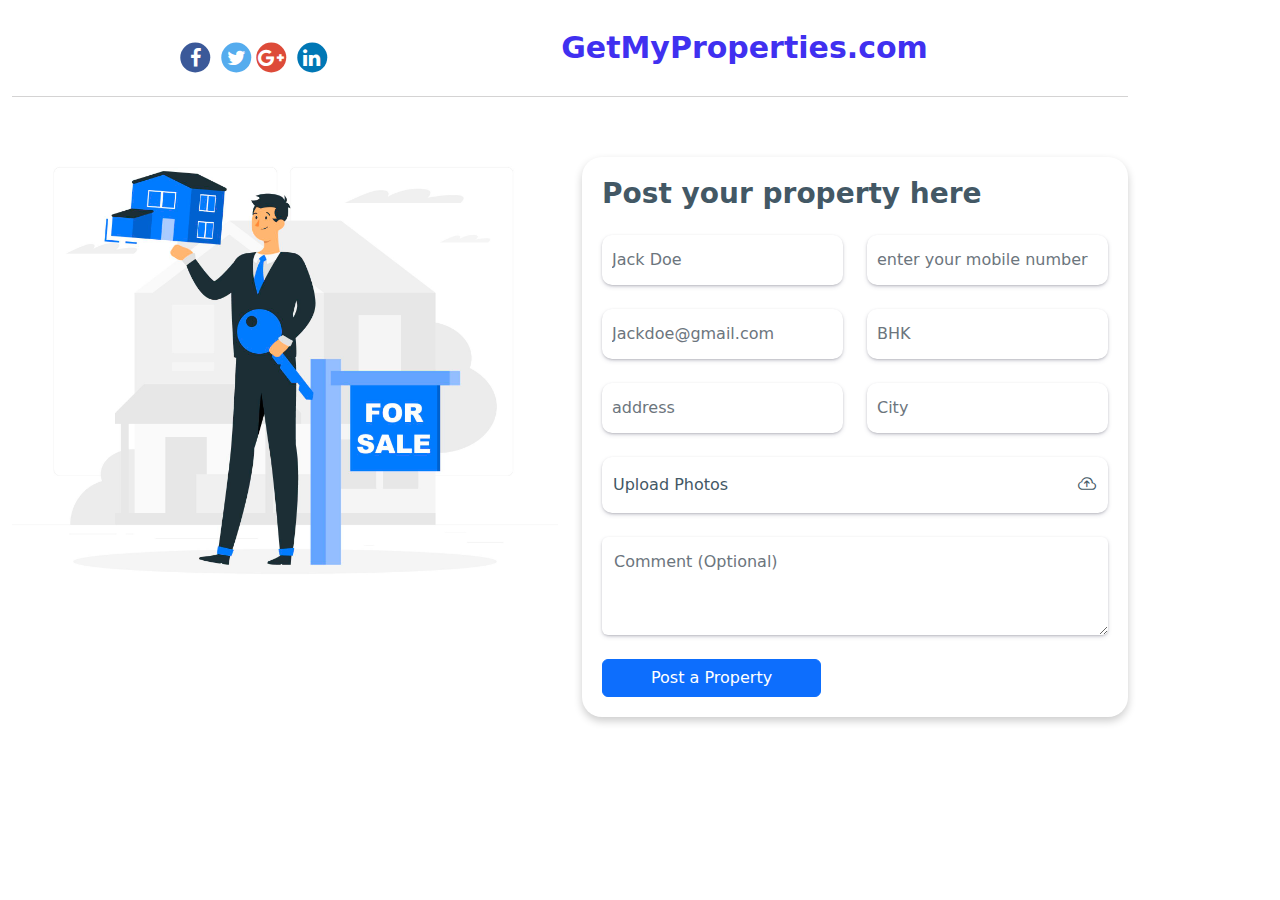
<file: sell.html>
<!DOCTYPE html>
<html lang="en">
    <head>
        <meta charset="utf-8">
        <meta name="viewport" content="width=device-width, initial-scale=1">
        <meta content="" name="keywords">
        <meta content="" name="description">
        <meta name="author" content="">
        <title>GetMyProperties.com/sell</title>
        <link href="css/bootstrap.min.css" rel="stylesheet">
        <link href="css/style.css" rel="stylesheet">
        <link href="https://cdnjs.cloudflare.com/ajax/libs/font-awesome/5.10.0/css/all.min.css" rel="stylesheet">
        <link href="https://cdn.jsdelivr.net/npm/bootstrap-icons@1.4.1/font/bootstrap-icons.css" rel="stylesheet">
        <script src="https://cdn.jsdelivr.net/npm/bootstrap@5.0.0-alpha1/dist/js/bootstrap.bundle.min.js"></script>
        <link rel="stylesheet" href=" https://stackpath.bootstrapcdn.com/font-awesome/4.7.0/css/font-awesome.min.css">
        
    </head>
    <body>
        <style>
            .custom-form .form-control,
        .input-group-file {
          background-color:#fff;
          box-shadow: none;
          border: 0;
          color: #435865;
          margin-bottom: 24px;
          padding-top: 13px;
          padding-bottom: 13px;
          outline: none;
        }
        .form-control input{ 
          border:none;
          box-shadow: rgba(50, 50, 93, 0.25) 0px 2px 5px -1px, rgba(0, 0, 0, 0.3) 0px 1px 3px -1px;
        }
        .custom-form .form-control:hover,
        .custom-form .form-control:focus {
          border-color: #435865;
        }
        .custom-form{
          position: relative;
          margin-top: 50px;
          padding: 20px;
          border: none;
          box-shadow: 0 4px 8px 0 rgba(0,0,0,0.2); 
          border-radius: 20px;
        }
        .custom-form input{
            box-shadow: rgba(50, 50, 93, 0.25) 0px 2px 5px -1px, rgba(0, 0, 0, 0.3) 0px 1px 3px -1px !important;
            padding: 10px;
            border-radius: 10px;
        }
        .custom-form .input-group {
          background: #fff;
          color: #435865;
          box-shadow: rgba(50, 50, 93, 0.25) 0px 2px 5px -1px, rgba(0, 0, 0, 0.3) 0px 1px 3px -1px !important;
          border-radius: 10px;
        }
        
        .input-group-file {
          border-radius: .25rem;
          padding: 13px .75rem;
          border: none !important;
        }
        
        .input-group-file input[type=file] {
          width: 0.1px;
          height: 0.1px;
          opacity: 0;
          overflow: hidden;
          position: absolute;
          z-index: -1;
          padding: 0;
        }
        
        .input-group-file .input-group-text {
          background: transparent;
          color: #435865;
          margin-bottom: 0;
          border: none;
          padding: 0;
        }
        textarea{
            box-shadow: rgba(50, 50, 93, 0.25) 0px 2px 5px -1px, rgba(0, 0, 0, 0.3) 0px 1px 3px -1px !important;
            border-radius: 20px;
        }
    @media (max-width: 480px) {
        .btn.btn-primary.px-5.d-lg-flex {
            display: flex;
        }
    }
</style>

        </style>
         <div id="header">
            <div class="container">
                <nav class="navbar navbar-expand-lg navbar-dark">
                    <div class="navbar-brand d-block d-lg-none" href="home.html">
                        <a href="index.html"><div class="modal-dialog modal-xl"><strong>GetMyProperties</strong></div></a>
                    </div>
                    <button class="navbar-toggler navbar_toggle" type="button" data-bs-toggle="collapse" data-bs-target="#navbarSupportedContent" aria-controls="navbarSupportedContent" aria-expanded="false" aria-label="Toggle navigation">
                        <span class="navbar-toggler-icon"></span>
                    </button>
                    <div class="collapse navbar-collapse" id="navbarSupportedContent">
                        <ul class="left">
                                       <li> <a href="#">
                                            <i class="fa fa-facebook" aria-hidden="true"></i> 
                                       </a> </li>
                                       <li><a href="#"> 
                                           <i class="fa fa-twitter" aria-hidden="true"></i> 
                                       </a> 
                                       <li><a href="#"> 
                                           <i class="fa fa-google-plus" aria-hidden="true"></i> 
                                       </a> </li>
                                       <li><a href="#"> 
                                           <i class="fa fa-linkedin" aria-hidden="true"></i>
                                       </a>
                                    </ul>
                        <div class="navbar-brand d-none d-lg-block" href="#">
                            <a href="index.html"><h2 class="logo center-logo"><strong>GetMyProperties.com</strong></h2></a>
                        </div>
                    </div>
                </nav>
            </div>
        </div>
        <section class="section-padding">
            <div class="container">
                <div class="row">
                    <div class="col-lg-6 col-12">
                        <img src="img/sold.jpg" class="img-fluid" alt="">
                    </div>
                    <div class="col-lg-6 col-12">
                        <form class="custom-form mb-5 mb-lg-0" action="#" method="post" role="form">
                            <h3 class="mb-4" style="color: #435865; font-weight: 700;">Post your property here</h3>
  
                            <div class="row">
                                <div class="col-lg-6 col-12">
                                    <input type="text" name="name" id="name" class="form-control" placeholder="Jack Doe" required>
                                </div>
                                <div class="col-lg-6 col-12">
                                    <input type="tel" name="tel" id="tel" class="form-control" placeholder="enter your mobile number" required>
                                </div>
                                <div class="col-lg-6 col-12">    
                                    <input type="email" name="email" id="email" pattern="[^ @]*@[^ @]*" class="form-control" placeholder="Jackdoe@gmail.com" required>
                                </div>
  
                                <div class="col-lg-6 col-12">
                                    <input type="text" name="subject" id="subject" class="form-control" placeholder="BHK" required>
                                </div>
                                <div class="col-lg-6 col-12">
                                  <input type="text" name="address" id="address" class="form-control" placeholder="address" required>
                              </div>
                              <div class="col-lg-6 col-12">
                                <input type="text" name="City" id="City" class="form-control" placeholder="City" required>
                            </div>
  
                                <div class="col-lg-12 col-12">
                                    <div class="input-group input-group-file">
                                        <input type="file" class="form-control" id="inputGroupFile02">
                                        
                                        <label class="input-group-text" for="inputGroupFile02">Upload Photos</label> 
  
                                        <i class="bi-cloud-arrow-up ms-auto"></i>
                                    </div>
                                </div>
                            </div>
  
                            <textarea name="message" rows="3" class="form-control" id="message" placeholder="Comment (Optional)"></textarea>
  
                            <button type="submit" class="btn btn-primary px-5 d-lg-flex">Post a Property</button>
                        </form>
                    </div>
  
                  
  
                </div>
            </div>
        </section>

    </body>
</html>
</file>
<file: css/style.css>
body {
  font-size: 18px;
  font-weight: 400;
  line-height: 30px;
  display: grid;
  color: #fff;
  overflow: hidden;
}

#feed{
  position: fixed;
  right:  -10px;
  bottom: 200px;
  z-index: 100;
   -webkit-transform: rotate(270deg);
  -moz-transform: rotate(270deg);
  -ms-transform: rotate(270deg);
  -o-transform: rotate(270deg);
  filter: progid:DXImageTransform.Microsoft.BasicImage(rotation=3);
}
.panel-container {
  background-color: #fff;
  border-radius: 4px;
  font-size: 90%;
  display: flex;
  flex-direction: column;
  justify-content: center;
  align-items: center;
  text-align: center;
  padding: 50px;
}
.modal-body .input{
  border: 1px solid #eee;
  padding: 10px 80px;
  height: 100px;
  position: relative;
}
.panel-container strong {
  line-height: 20px;
}

.ratings-container {
  display: flex;
  margin: 20px 0;
}

.rating {
  flex: 1;
  cursor: pointer;
  padding: 20px;
  margin: 10px 5px;
}

.rating:hover,
.rating.active {
  border-radius: 4px;
  box-shadow: 0 0 10px rgba(0, 0, 0, 0.1);
}
.img-fluid{
  border-radius: 10px;
}
.rating img {
  width: 40px;
}

.rating small {
  color: #555;
  display: inline-block;
  margin: 10px 0 0;
}

.rating:hover small,
.rating.active small {
  color: #111;
}

.modal-body .btn {
  margin-top: 20px;
  background-color: #302d2b;
  color: #fff;
  border: 0;
  border-radius: 4px;
  padding: 12px 30px;
  font-family: inherit;
  cursor: pointer;
}
.modal-body .btn:hover{
 border: #302d2b;
 background: #302d2b;
 color:#fff;
}

.modal-body .btn:active {
  transform: scale(0.98);
}

.fa-heart {
  color: red;
  font-size: 30px;
  margin-bottom: 10px;
}
@import url('https://fonts.googleapis.com/css2?family=Quicksand:wght@500&display=swap');

.left{
    position: absolute;
    top: 60%;   left: 20%;
    transform: translate(-50%,-50%);
    white-space: nowrap;
}
.left li{
    list-style: none;
    margin-left: 5px;
    display: inline-block;
}
.left li a{
    position: relative;
    display: inline-block;
    color: #fff;
    text-decoration: none;
}
.left li a .fa{
    width: 30px;  height: 30px;
    border-radius: 20px;
    text-align: center;   line-height: 30px;
    font-size: 20px;
}

.left li:nth-child(1) a .fa , ul li:nth-child(1) a span{
    background: #3b5999;
}
.left li:nth-child(2) a .fa , ul li:nth-child(2) a span{
    background: #55acee;
}
.left li:nth-child(3) a .fa , ul li:nth-child(3) a span{
    background: #dd4b39;
}
.left li:nth-child(4) a .fa , ul li:nth-child(4) a span{
    background: #0077B5;
}
.left li:nth-child(5) a .fa , ul li:nth-child(5) a span{
    background: #00AFF0;
}
#header {
  background-color: #fff;
  overflow: hidden;
}
.navbar {
  padding: 15px;
  width: 100%;
  border-bottom: 1px solid #d4d3d3;
}
.navbar-toggler-icon {
  background-color: #007bff;
  padding: 20px;
  border-radius: 10px;
}
.nav-item span{
  padding:2px;
  font-size: 10px;
  color: #fff;
  border-radius: 3px;
  background-color: #03bd69;
}
.navbar a {
  text-decoration: none;
}
h2.logo strong {
  font-size: 30px;
  color: #4030f0;
  font-weight: 700;
}
h2.center-logo {
  margin: 10px 35px;
  margin-left: 400px
}
.logo{
  font-size: 30px;
  color: #4030f0;
  font-weight: 700;
}
.header-element{
  margin:20px
}
#largemodal{
  position: fixed;
}
.modal-header .close{
  background-color: #fff;
  border: none;
  margin-left:50px ;
}
.modal-header .close span{
  font-size: 40px;
}
.modal-header a{
  font-size: 19px;
  text-decoration: none ;
}
.modal-body{
  height: 85vh;
}
.modal-body .wrapper {
  display: flex;
  flex-direction: row;
  justify-content: start;
  margin: 0rem auto;
  height: 80vh;
  overflow-y: scroll;
  overflow-x: hidden;
}

.modal-body .images {
  position: relative;
  flex-basis: 42rem;
}

.modal-body .images img {
  position: relative;
  width: 20.75rem;
  height: auto;
  opacity: 0.7;
  transition: 0.4s ease;
}

.modal-body .images img:hover {
  cursor: pointer;
  opacity: 1;
}

.modal-body .images img.zoom {
  transform: scale(1.2);
  filter: grayscale(0%);
  border: 1px solid transparent;
  z-index: 99;
}
.modal-body .details{
  position: fixed;
  float: right;
  right: 270px;
  top:150px;
  margin: 1.5rem auto;
}
.modal-body .details strong{
  font-weight: 700;
}
 #button{
  position: relative;
  top:-45px;
  left: 200px
}
.btn-1{
  margin-top: 20px ;
  padding: 8px 25px;
  font-size: 20px;
  background-color: #4030f0;
  border:none;
  color: #fff;
  border-radius: 10px;
}
.btn-2{
  padding: 8px 25px;
  font-size: 20px;
  background-color: #fff;
  border:1px solid #4030f0;
  border-radius: 10px;
}
.stack-tab-container{
  top:-400px;
  float: right;
  position: relative;
  width: 28vw;
}
 .tab-bar {
  background: transparent;
  overflow: hidden;
  padding-right: 10px;
}

.stack-tab-container ul.tabs {
  display: flex;
  gap: 16px;
  margin: 0;
  padding-top: 16px;
  padding-bottom: 12px;
  border-bottom: 1px solid #c0c0c0;
  list-style: none;
  overflow-x: scroll;
  -ms-overflow-style: none;
  scrollbar-width: none;
  scroll-behavior: smooth;
}
.stack-tab-container ul.dragging {
  scroll-behavior: auto;
  cursor: pointer;
}
.stack-tab-container ul::-webkit-scrollbar {
  display: none;
}
.modal-body .wrapper::-webkit-scrollbar{
  display: none;
}
.stack-tab-container .left-arrow,
.stack-tab-container .right-arrow {
  position: absolute;
  width: 100px;
  height: 100%;
  top: 0px;
  display: none;
  align-items: center;
  padding: 0 10px;
  pointer-events: none;
}
.stack-tab-container .right-arrow {
  right: 0;
  justify-content: flex-end;
  background: linear-gradient(to left, #fff 20%, transparent);
}
.modal-open .modal {
  overflow: hidden;
}
.modal-body {
  height: calc(100vh - 126px);
  overflow-y:hidden;
}
.stack-tab-container .right-arrow.active,
.stack-tab-container .left-arrow.active {
  display: flex;
}
.stack-tab-container a.tab {
  display: inline-block;
  height: 32px;
  font-size: 13px;
  font-weight: 500;
  color: rgba(0, 0, 0, 0.6);
  line-height: 32px;
  padding: 0 8px;
  border-radius: 16px;
  background-color: #e4e4e4;
  margin-bottom: 5px;
  margin-right: 5px;
  user-select: none;
  white-space: nowrap;
  text-decoration: none;
}
.stack-tab-container a.tab.active {
  border: 1px solid #007bff;
  color: #007bff;
  background: #fff;
}
.description{
  position: relative;
  float: right;
  top:-320px;
  left: 450px;
  width: 28vw;
  height: 40vh;
  overflow-y:scroll ;
}
.overview span{
  padding:5px 10px;
  margin-left: 10px;
  background-color: #d2e5fa;
  border-radius: 10px;
  font-weight: 600;
  line-height: 42px;
}
.question{
    margin-top: 20px ;
    padding: 8px 60px;
    font-size: 18px;
    background-color: #4030f0;
    border:none;
    color: #fff;
    border-radius: 10px;
  }
  .ques{
    margin-top: 20px
  }
  .agent{
    font-size: 14px;
    line-height: 1px;
  }
.feature{
  margin-top: 30px
}
#navbarSupportedContent {
  justify-content: center;
}
ul.navbar-nav li.nav-item {
  margin-right: 25px;
}
ul.navbar-nav li.nav-item:last-child {
  margin-right: 0;
}

ul.navbar-nav li.nav-item a.nav-link {
  color: #000;
}
.navbar-light .navbar-nav .nav-link.active, .navbar-light .navbar-nav .show>.nav-link {
  color: #000;
}
ul.navbar-nav li.nav-item a.nav-link:hover {
  color: #4030f0;
}
/*search box css start here*/
.container{
  position: relative;
  margin: 0px 0px 10px;
}
#dropdown{
  width: 200px;
}
.select-btn{
  display: flex;
  height: 50px;
  align-items: center;
  justify-content: space-between;
  padding: 0 10px;
  border-radius: 8px;
  cursor: pointer;
  background-color: #fff;
  box-shadow: 0 5px 10px rgba(0, 0, 0, 0.1);
}
.select-btn .btn-text{
  font-size: 17px;
  font-weight: 400;
  color: #333;
}
.select-btn .arrow-dwn{
  display: flex;
  height: 21px;
  width: 21px;
  color: #fff;
  font-size: 14px;
  border-radius: 50%;
  background: #6e93f7;
  align-items: center;
  justify-content: center;
  transition: 0.3s;
}
.select-btn.open .arrow-dwn{
  transform: rotate(-180deg);
}

.select-btn.open ~ .list-items{
 display: block;
}
.list-items{
  position: absolute;
  z-index: 100;
  margin-top: 15px;
  border-radius: 8px;
  padding: 16px;
  background-color: #fff;
  box-shadow: 0 5px 10px rgba(0, 0, 0, 0.1);
  display: none;
}
.list-items .item{
  display: flex;
  align-items: center;
  list-style: none;
  height: 50px;
  cursor: pointer;
  transition: 0.3s;
  padding: 0 12px;
  border-radius: 8px;
}
.list-items .item:hover{
  background-color: #e7edfe;
}
.item .item-text{
  font-size: 16px;
  font-weight: 400;
  color: #333;
}
.item .checkbox{
  display: flex;
  align-items: center;
  justify-content: center;
  height: 20px;
  width: 20px;
  border-radius: 4px;
  margin-right: 12px;
  border: 1.5px solid #c0c0c0;
  transition: all 0.3s ease-in-out;
}
.item.checked .checkbox{
  background-color: #4070f4;
  border-color: #4070f4;
}
.checkbox .check-icon{
  color: #fff;
  font-size: 11px;
  transform: scale(0);
  transition: all 0.2s ease-in-out;
}
.item.checked .check-icon{
  transform: scale(1);
}

.select-btn1{
  margin-left: -40px;
  display: flex;
  height: 50px;
  width: 150px;
  align-items: center;
  justify-content: space-between;
  padding: 0 10px;
  border-radius: 8px;
  cursor: pointer;
  background-color: #fff;
  box-shadow: 0 5px 10px rgba(0, 0, 0, 0.1);
}
.select-btn1 .btn-text1{
  font-size: 17px;
  font-weight: 400;
  color: #333;
}

.select-btn1 .arrow-dwn{
  display: flex;
  height: 21px;
  width: 21px;
  color: #fff;
  font-size: 14px;
  border-radius: 50%;
  background: #6e93f7;
  align-items: center;
  justify-content: center;
  transition: 0.3s;
}

.select-btn1.open .arrow-dwn{
  transform: rotate(-180deg);
}

.select-btn1.open ~ .list-items{
 display: block;
}

.list-items .item1{
  display: flex;
  align-items: center;
  list-style: none;
  height: 50px;
  cursor: pointer;
  transition: 0.3s;
  padding: 0 12px;
  border-radius: 8px;
}

.list-items .item1:hover{
  background-color: #e7edfe;
}

.item1 .item-text{
  font-size: 16px;
  font-weight: 400;
  color: #333;
}

.item1 .checkbox{
  display: flex;
  align-items: center;
  justify-content: center;
  height: 20px;
  width: 20px;
  border-radius: 4px;
  margin-right: 12px;
  border: 1.5px solid #c0c0c0;
  transition: all 0.3s ease-in-out;
}

.item1.checked .checkbox{
  background-color: #4070f4;
  border-color: #4070f4;
}

.checkbox .check-icon{
  color: #fff;
  font-size: 11px;
  transform: scale(0);
  transition: all 0.2s ease-in-out;
}

.item1.checked .check-icon{
  transform: scale(1);
}

.select-btn2{
  display: flex;
  height: 50px;
  margin-left: -100px;
  align-items: center;
  width: 160px;
  justify-content: space-between;
  padding: 0 10px;
  border-radius: 8px;
  cursor: pointer;
  background-color: #fff;
  box-shadow: 0 5px 10px rgba(0, 0, 0, 0.1);
}
.select-btn2 .btn-text2{
  font-size: 17px;
  font-weight: 400;
  color: #333;
}
.select-btn2 .arrow-dwn{
  display: flex;
  height: 21px;
  width: 21px;
  color: #fff;
  font-size: 14px;
  border-radius: 50%;
  background: #6e93f7;
  align-items: center;
  justify-content: center;
  transition: 0.3s;
}
.select-btn2.open .arrow-dwn{
  transform: rotate(-180deg);
}

.select-btn2.open ~ .list-items{
 display: block;
}

.list-items .item2{
  display: flex;
  align-items: center;
  list-style: none;
  height: 50px;
  cursor: pointer;
  transition: 0.3s;
  padding: 0 12px;
  border-radius: 8px;
}
.list-items .item2:hover{
  background-color: #e7edfe;
}
.item2 .item-text{
  font-size: 12px;
  font-weight: 400;
  color: #333;
}
.item2 .checkbox{
  display: flex;
  align-items: center;
  justify-content: center;
  height: 20px;
  width: 20px;
  border-radius: 4px;
  margin-right: 12px;
  border: 1.5px solid #c0c0c0;
  transition: all 0.3s ease-in-out;
}
.item2.checked .checkbox{
  background-color: #4070f4;
  border-color: #4070f4;
}
.checkbox .check-icon{
  color: #fff;
  font-size: 11px;
  transform: scale(0);
  transition: all 0.2s ease-in-out;
}
.item2.checked .check-icon{
  transform: scale(1);
}


.select-btn3{
  display: flex;
  height: 50px;
  margin-left: -150px;
  width: 160px;
  align-items: center;
  justify-content: space-between;
  padding: 0 10px;
  border-radius: 8px;
  cursor: pointer;
  background-color: #fff;
  box-shadow: 0 5px 10px rgba(0, 0, 0, 0.1);
}
.select-btn3.open .arrow-dwn{
  transform: rotate(-180deg);
}

.select-btn3.open ~ .list-items{
 display: block;
}

.list-items .item3{
  display: flex;
  align-items: center;
  list-style: none;
  height: 50px;
  cursor: pointer;
  transition: 0.3s;
  padding: 0 12px;
  border-radius: 8px;
}
.list-items .item3:hover{
  background-color: #e7edfe;
}
.item3 .item-text{
  font-size: 12px;
  font-weight: 400;
  color: #333;
}
.item3 .checkbox{
  display: flex;
  align-items: center;
  justify-content: center;
  height: 20px;
  width: 20px;
  border-radius: 4px;
  margin-right: 12px;
  border: 1.5px solid #c0c0c0;
  transition: all 0.3s ease-in-out;
}
.item3.checked .checkbox{
  background-color: #4070f4;
  border-color: #4070f4;
}
.checkbox .check-icon{
  color: #fff;
  font-size: 11px;
  transform: scale(0);
  transition: all 0.2s ease-in-out;
}
.item3.checked .check-icon{
  transform: scale(1);
}
#toggleMapButton2{
  display: none;
}
.search-slt{
  display: block;
  box-shadow: 0 5px 10px rgba(0, 0, 0, 0.1);
  height: 40px;
  width: 200px;
  font-size: 0.875rem;
  line-height: 1.5;
  background-color: #fff;
  height: calc(3rem + 2px) !important;
  border-radius:0;
}
.wrn-btn{
  position: relative;
  float: right;
  top:-60px;
  margin-right: 40px;
  display: flex;
  width: 110px;
  padding:10px;
  border-radius: 8px;
  cursor: pointer;
  box-shadow: 0 5px 10px rgba(0, 0, 0, 0.1);
  background-color: #4030f0;
  color: #fff;
  border: none;
  font-size: 17px;
}
.btn{
  display: none;
}
.dropdown-button{
  display: none;
}
.property-item {
  box-shadow: rgba(14, 30, 37, 0.12) 0px 2px 4px 0px, rgba(14, 30, 37, 0.32) 0px 2px 10px 0px;
}

.property-item .border-top {
  border-top: 1px dashed rgba(0, 105, 185, 0.3) !important;
}

.property-item .border-end {
  border-right: 1px dashed rgba(0, 105, 185, 0.3) !important;
}
.image-slider {
  display: flex;
  transition: transform 0.5s ease;
  overflow: hidden;
}
.image-slider img {
  width: 100%;
  height: auto;
}
.tab-content{
  position: relative;
  float: right;
  left: 720px;
  top: -680px;
  height: 100vh !important;
  overflow-y: scroll;
  overflow-x: hidden;
  padding-bottom: 200px;
  box-shadow: rgba(50, 50, 93, 0.25) 0px 2px 5px -1px, rgba(0, 0, 0, 0.3) 0px 1px 3px -1px;
}
#prop{
  margin-left: 40px;
}
#map{
 position: relative;
 z-index: 1;
 margin-top: -50px;
  margin-left: 50px;
  padding: none;
  width: 700px;
  height: 650px;
  box-shadow: rgba(50, 50, 93, 0.25) 0px 2px 5px -1px, rgba(0, 0, 0, 0.3) 0px 1px 3px -1px;
}
.custom-tooltip {
  background-color: #fff;
  color: #000;
  border-radius: 15px;
  font-family: 'Roboto', sans-serif;
  font-size: 10px;
  max-width: 100px;
}
.custom-tooltip p{
  margin-top:-10px
}
.custom-tooltip img{
  height: 35px;
  width: auto;
  margin-bottom: 20px;
  padding: 2px;
}
.container1{
  display:none;
}
/* Custom card styles */
.card {
  background-color: #fff;
  box-shadow: 0 4px 8px 0 rgba(0,0,0,0.2);
  transition: 0.3s;
  border-radius: 5px;
  margin: 10px;
  padding: 10px;
  font-family: 'Roboto', sans-serif;
  font-size: 14px;
  max-width: 300px;
}

/* Card title styles */
.card h3 {
  font-size: 18px;
  margin: 0 0 10px 0;
}

/* Card description styles */
.card p {
  margin: 0 0 5px 0;
}

/* Card link styles */
.card a {
  color: #2196F3;
  text-decoration: none;
  transition: 0.3s;
}

/* Card link hover styles */
.card a:hover {
  color: #1976D2;
}

@media screen and (max-width: 1500px){
  body{
    width: 100vw;
  }
  #map{
    width: 600px ;
    left: 50px ;
  }
  .tab-content{
    position: relative;
    width: 100%;
    top:0px;
    padding-bottom: 0px;
    left:0px;
  }
  #prop{
    margin-top: 10px;
    margin-bottom: 20px;
  }
}
@media screen and (max-width: 480px){
body{
  overflow-y: scroll;
}
.left{
  position: absolute;
  display: block;
    top: 60%;   left: 70%;
    transform: translate(-50%,-50%);
    white-space: nowrap;
}
#dropdown{
  position: relative;
  width: 50%;
  margin: 0px auto 10px;
}
.select-btn.open ~ .list-items{
  z-index: 1;
  position: absolute;
  display: block;
 }
 .select-btn1.open ~ .list-items{
  z-index: 1;
  position: absolute;
  display: block;
 }
 .select-btn2.open ~ .list-items{
  z-index: 1;
  position: absolute;
  display: block;
 }
 .select-btn3.open ~ .list-items{
  z-index: 1;
  position: absolute;
  display: block;
 }
.select-btn{
  display: flex;
  height: 40px;
  align-items: center;
  justify-content: space-between;
  padding: 0 10px;
  border-radius: 8px;
  width: 135px;
  cursor: pointer;
  background-color: #fff;
  box-shadow: 0 5px 10px rgba(0, 0, 0, 0.1);
}
.select-btn .btn-text{
  font-size: 16px;
  font-weight: 400;
  color: #333;
}
.select-btn .arrow-dwn{
  display: flex;
  height: 18px;
  width: 18px;
  color: #fff;
  font-size: 16px;
  border-radius: 50%;
  background: #6e93f7;
  align-items: center;
  justify-content: center;
  transition: 0.3s;
}
.select-btn1{
  display: none;
}
#exampleModalCenter2{
  overflow-y: auto;
}
#exampleModalCenter2 .modal-body ul{
  position: relative;
  left: -10px;
  right: 0px;
}
#exampleModalCenter2 .modal-body ul li{

  list-style-type: none;
  padding-bottom: 10px;
  padding-top: 10px;
  border-bottom: 1px solid #a9a5a5;
  margin: 0 10px;
}
#xampleModalCenter .close{
  position: relative;
}
#exampleModalCenter2 .modal-body ul li a{
  position: relative;
  text-decoration: none;
  font-size: 17px;
  font-weight: 500;
  align-items: center;
}

.select-btn2{
  display: none;
}
.dropdown-content{
  display: inline;
}
.select-btn3{
  display: none;
}
.dropdown-button{
  position: relative;
  top:-60px;
  left: 140px;
  font-size: 17px;
  display: flex;
  height: 40px;
  align-items: center;
  justify-content: space-between;
  border-radius: 8px;
  max-width: 120px;
  border: none;
  cursor: pointer;
  background-color: #fff;
  box-shadow: 0 5px 10px rgba(0, 0, 0, 0.1);
}
#exampleModalCenter3 .modal-body{
 overflow-y: auto;
}
.dropdown-content .heading, #am{
  color:#007bff;
  margin: 20px;
  font-size: 15px;
  display: block;
  font-weight: 500;
}
.pricing{
  display: flex;
}
.pricing select{
  display: flex;
  padding: 2px;
  background-color: #ebecec;
  border-radius: 3px;
  font-size: 14px;
  font-family: 300;
}
#bedrooms, #bathrooms{
  margin-left: 40px;
  padding: 10px;
}
#bedrooms, #bedrooms option{
  padding: 2px;
  background-color: #ebecec;
  border-radius: 3px;
  font-size: 14px;
  font-family: 300;
}
#bathrooms, #bathrooms option{
  padding: 2px;
  background-color: #ebecec;
  border-radius: 3px;
  font-size: 14px;
  font-family: 300;
}
.amentity{
display: flex;
margin: 5px;
margin-left: 30px;
}
.amentity .cbx{
  margin-left: 5px;
  font-size: 15px !important;
  font-family: 300 !important;
}
.foot{
  display: flex;
  margin-top: 20px;
  margin-left: 10px;
}
.reset{
  padding: 10px 40px;
  background-color: transparent;
  border: none;
  color: #000;
}
.save{
  padding: 10px 40px;
  background-color: #007bff;
  border-radius: 15px;
  color: #fff;
  border: none;
}
#map{
  position: fixed;
  z-index: 100;
  width: 400px;
  height: 800px;
  margin-left: -60px;
  bottom: 50px;
}
#toggleMapButton{
  position: fixed;
  bottom: 50px;
  margin-left: 120px;
  margin-right:4px;
  z-index: 100;
  background-color: #cfe1ec;
  color: #000;
  border: none;
  font-size: 16px;
  font-weight: 400;
  height: calc(2.4rem + 3px) !important;
  width: 80px;
}
#toggleMapButton2{
  display: block;
  position: fixed;
  bottom: 50px;
  margin-left: 190px;
  z-index: 100;
  background-color: #cfe1ec;
  color: #000;
  border: none;
  font-size: 16px;
  font-weight: 400;
  height: calc(2.4rem + 3px) !important;
  width: 80px;
  box-shadow: 0 5px 10px rgba(0, 0, 0, 0.1);
}
.wrn-btn{
  position: relative;
  float: right;
  top:-110px;
  margin-right: 0px;
  display: flex;
  padding-left: 15px;
  border-radius: 8px;
  cursor: pointer;
  box-shadow: 0 5px 10px rgba(0, 0, 0, 0.1);
  background-color: #4030f0;
  color: #fff;
  border: none;
  font-size: 15px;
}
.search-slt{
  display: block;
  box-shadow: 0 5px 10px rgba(0, 0, 0, 0.1);
  font-size: 0.575rem;
  line-height: 1;
  background-color: #fff;
  height: calc(2.5rem + 2px) !important;
  border-radius:0;
}
.search-sec #input{
  margin-top: 5px;
  margin-bottom: 5px;
  margin-right: 0px;
  margin-left:  0px;
}
.tab-content{
  position: relative;
  top:-100px;
  
  left:0px;
}
#prop{
  margin-top: -20px;
  margin-left: -5px;
}
}
.heart-container {
  right: 0px;
  --heart-color: rgb(255, 255, 255);
  position: relative;
  width: 30px;
  height: 20px;
  transition: .3s;
}

.heart-container .checkbox {
  position: absolute;
  width: 100%;
  height: 100%;
  opacity: 0;
  z-index: 20;
  cursor: pointer;
}
.heart-container 
.heart-container .svg-container {
  width: 100%;
  height: 100%;
  display: flex;
  justify-content: center;
  transform: scale(1);
  align-items: center;
}
.svg-outline{
  fill: #000;
  position: absolute;
  
}
.heart-container,
        .heart-container .svg-filled {
  fill: #007bff;
  transform: scale(1.2);
  position: absolute;
}

.heart-container .svg-filled {
  animation: keyframes-svg-filled 1s;
  display: none;
}

.heart-container .svg-celebrate {
  position: absolute;
  animation: keyframes-svg-celebrate .5s;
  animation-fill-mode: forwards;
  display: none;
  stroke: var(--heart-color);
  fill: var(--heart-color);
  stroke-width: 2px;
}

.heart-container .checkbox:checked~.svg-container .svg-filled {
  display: block
}

.heart-container .checkbox:checked~.svg-container .svg-celebrate {
  display: block
}

@keyframes keyframes-svg-filled {
  0% {
    transform: scale(0);
  }

  25% {
    transform: scale(1.2);
  }

  50% {
    transform: scale(1);
    filter: brightness(1.5);
  }
}

@keyframes keyframes-svg-celebrate {
  0% {
    transform: scale(0);
  }

  50% {
    opacity: 1;
    filter: brightness(1.5);
  }

  100% {
    transform: scale(1.4);
    opacity: 0;
    display: none;
  }
}
.property-item a{
  text-decoration: none;
}
@media (max-width: 480px){

  .modal-header{
    margin-top: -40px;
  }
  .modal-header .logo{
    font-size: 20px;
  }
  #largemodal{
    position: fixed;
  }
  .head-item{
    position: relative;
    top: 60px;
    margin-left: -200px;
    display: flex;
    padding-bottom:25px ;
  }
  .modal-header .close{
    background-color: transparent;
    border: none;
    margin-left:  -30px ;
    margin-top: 0px;
  }
  .modal-header .close span{
    font-size: 50px;
  }
  .header-element i{
    font-size: 12px;
    margin-right: 2px;
  }
  .header-element{
    margin-left: -2px
  }
  .modal-header a{
    font-size: 12px;
    text-decoration: none ;
  }
  .modal-body{
    overflow-y: scroll;
    overflow-x: hidden;
  }
  .modal-body .wrapper {
    position: relative;
    top: -30px;
    display: inline;
    margin-left:-10px ;
  }
  .wrapper .images{
    display: flex;
    overflow-x: scroll;
    height: 30%;
    width: 100%;
  }
  .wrapper .images img{
    margin: 2px;
  }
  .modal-body .details{
    position: relative;
    float: right;
    top:-50px;
    right:30px;
    margin: 1.5rem auto;
  }
  .modal-body .details strong{
    font-weight: 700;
  }
   #button{
    position: relative;
    top:-35px;
    left: 150px
  }
  .btn-1{
    margin-top: 20px ;
    padding: 6px 20px;
    font-size: 15px;
    background-color: #4030f0;
    border:none;
    color: #fff;
    border-radius: 10px;
  }
  .btn-2{
    padding: 6px 20px;
    font-size: 15px;
    background-color: #fff;
    border:1px solid #4030f0;
    border-radius: 10px;
  }
  .stack-tab-container{
    top:-60px;
    position: relative;
    left: 16px;
    width: 90vw;
  }
   .tab-bar {
    background: transparent;
    overflow: hidden;
    padding-right: 10px;
  }

  .stack-tab-container ul.tabs {
    display: flex;
    gap: 16px;
    margin: 0;
    padding-top: 16px;
    padding-bottom: 12px;
    list-style: none;
    overflow-x: scroll;
    -ms-overflow-style: none;
    scrollbar-width: none;
    scroll-behavior: smooth;
  }
  .stack-tab-container ul.dragging {
    scroll-behavior: auto;
    cursor: pointer;
  }
  .stack-tab-container ul::-webkit-scrollbar {
    display: none;
  }
  .modal-body .wrapper::-webkit-scrollbar{
    display: none;
  }
  .stack-tab-container .left-arrow,
  .stack-tab-container .right-arrow {
    position: absolute;
    width: 50px;
    height: 100%;
    top: 0px;
    display: none;
    align-items: center;
    padding: 0 10px;
    pointer-events: none;
  }
  .stack-tab-container .right-arrow {
    right: 0;
    justify-content: flex-end;
    background: linear-gradient(to left, #fff 20%, transparent);
  }
  .stack-tab-container .right-arrow.active,
  .stack-tab-container .left-arrow.active {
    display: flex;
  }
  .stack-tab-container a.tab {
    display: inline-block;
    height: 32px;
    font-size: 13px;
    font-weight: 500;
    color: rgba(0, 0, 0, 0.6);
    line-height: 32px;
    padding: 0 8px;
    border-radius: 16px;
    background-color: #e4e4e4;
    margin-bottom: 5px;
    margin-right: 5px;
    user-select: none;
    white-space: nowrap;
    text-decoration: none;
  }
  .stack-tab-container a.tab.active {
    border: 1px solid #007bff;
    color: #007bff;
    background: #fff;
  }
  .description{
    position: relative;
    float: right;
    top:-50px;
    padding-bottom: 100px;
    left: 15px;
    width: 88vw; 
  }
  .overview span{
    padding:5px 10px;
    margin-left: 10px;
    background-color: #d2e5fa;
    border-radius: 10px;
    font-weight: 600;
    line-height: 42px;
  }
  .question{
      margin-top: 20px ;
      padding: 8px 60px;
      font-size: 18px;
      background-color: #4030f0;
      border:none;
      color: #fff;
      border-radius: 10px;
    }
    .ques{
      margin-top: 20px
    }
    .agent{
      font-size: 14px;
      line-height: 1px;
    }
  .feature{
    margin-top: 30px
  }
}
</file>
